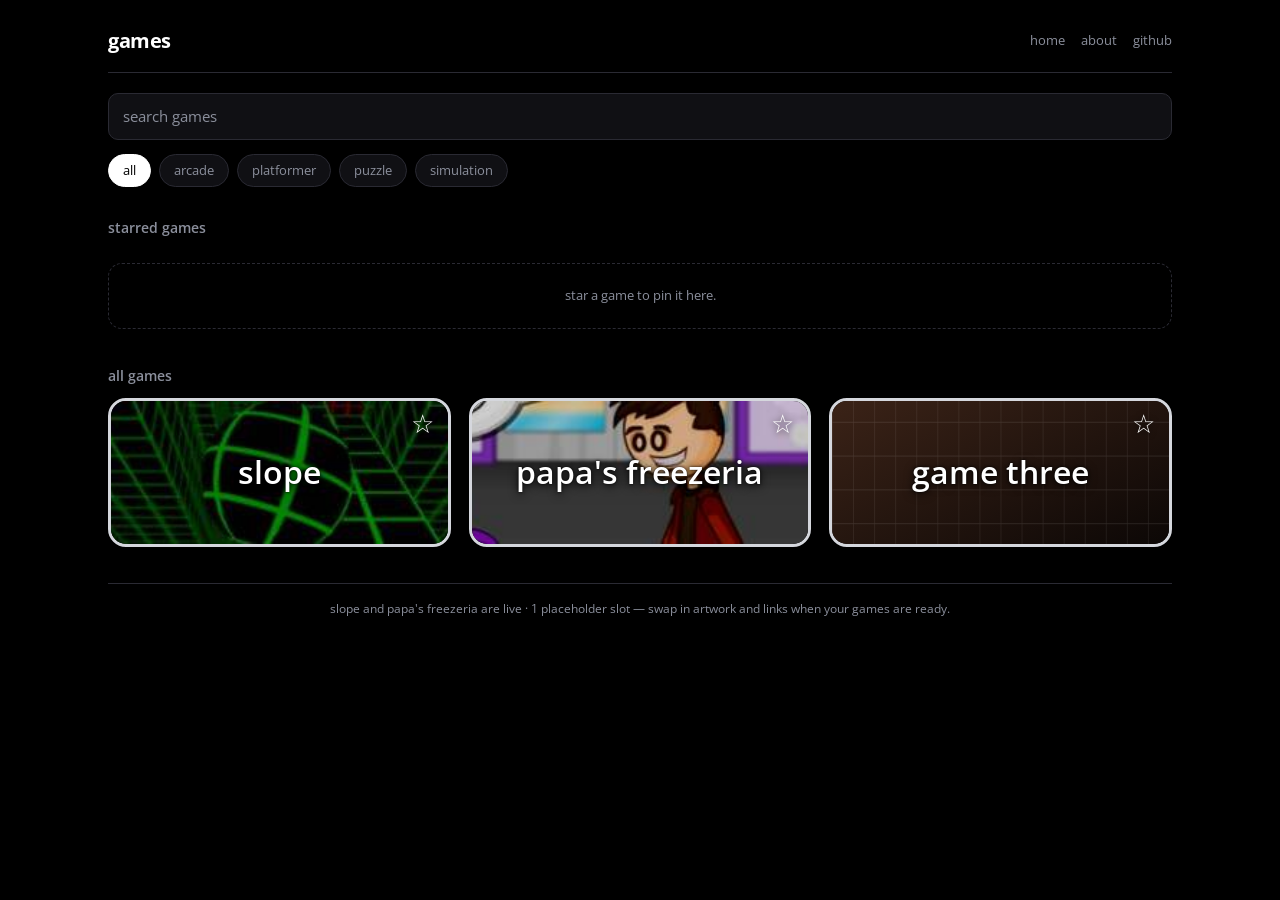
<file: source-6ab5c11ddcb6f5000783a671-a25cb5c68fce41fa-2/index.html>
<!DOCTYPE html>
<html lang="en">
<head>
<meta charset="utf-8">
<meta name="viewport" content="width=device-width, initial-scale=1, viewport-fit=cover">
<title>games</title>
<link rel="preconnect" href="https://fonts.googleapis.com">
<link rel="preconnect" href="https://fonts.gstatic.com" crossorigin>
<link href="https://fonts.googleapis.com/css2?family=Open+Sans:wght@400;600;700&display=swap" rel="stylesheet">
<style>
  :root{
    --bg:#000000;
    --panel:#101014;
    --line:#2a2a33;
    --text:#ffffff;
    --muted:#8b8f9c;
    --accent:#4ade4a;
    --star:#ffffff;
    color-scheme:dark;
    box-sizing:border-box;
    padding-top:env(safe-area-inset-top,0px);
    padding-bottom:env(safe-area-inset-bottom,0px);
  }
  *,*::before,*::after{box-sizing:border-box;}
  html{scroll-padding-top:env(safe-area-inset-top,0px);}
  body{
    margin:0;
    background:var(--bg);
    color:var(--text);
    font-family:"Open Sans",-apple-system,BlinkMacSystemFont,"Segoe UI",Roboto,sans-serif;
    font-size:15px;line-height:1.5;
    text-transform:lowercase;
    -webkit-font-smoothing:antialiased;
  }
  .wrap{max-width:1100px;margin:0 auto;padding:26px 18px 70px;}

  .top{display:flex;flex-wrap:wrap;align-items:center;gap:14px;
       padding-bottom:16px;border-bottom:1px solid var(--line);}
  .brand{font-size:20px;font-weight:700;letter-spacing:-.02em;margin-right:auto;}
  .top nav{display:flex;gap:16px;}
  .top nav a{color:var(--muted);text-decoration:none;font-size:13px;}
  .top nav a:hover,.top nav a:focus-visible{color:var(--text);}

  .search{margin:20px 0 14px;}
  .search input{
    width:100%;padding:11px 14px;border-radius:10px;
    border:1px solid var(--line);background:var(--panel);
    color:var(--text);font:inherit;text-transform:lowercase;
  }
  .search input::placeholder{color:var(--muted);}
  .search input:focus-visible{outline:2px solid var(--accent);outline-offset:1px;}

  .cats{display:flex;flex-wrap:wrap;gap:8px;margin-bottom:30px;}
  .cats button{
    border:1px solid var(--line);background:var(--panel);color:var(--muted);
    font:inherit;font-size:13px;text-transform:lowercase;
    padding:6px 14px;border-radius:999px;cursor:pointer;
  }
  .cats button:hover{color:var(--text);}
  .cats button[aria-pressed="true"]{background:#fff;border-color:#fff;color:#000;}
  .cats button:focus-visible{outline:2px solid var(--accent);outline-offset:2px;}

  h2{font-size:14px;font-weight:600;color:var(--muted);margin:0 0 12px;}
  section{margin-bottom:36px;}

  .grid{display:grid;grid-template-columns:repeat(3,1fr);gap:18px;}

  /* banner card */
  .card{
    position:relative;display:block;text-decoration:none;color:inherit;
    aspect-ratio:16/7;
    border:3px solid #d5d7dd;border-radius:18px;
    overflow:hidden;background:#000;
    isolation:isolate;
  }
  .card:hover{border-color:#fff;}
  .card:focus-visible{outline:3px solid var(--accent);outline-offset:3px;}
  .art{position:absolute;inset:0;width:100%;height:100%;object-fit:cover;z-index:-1;}
  .name{
    position:absolute;inset:0;display:grid;place-items:center;
    font-size:clamp(20px,2.6vw,32px);font-weight:600;color:#fff;
    text-shadow:0 2px 10px rgba(0,0,0,.85),0 0 3px rgba(0,0,0,.9);
    padding:0 40px;text-align:center;
  }
  .star{
    position:absolute;top:8px;right:12px;
    background:none;border:0;padding:2px;cursor:pointer;
    color:var(--star);font-size:26px;line-height:1;
    text-shadow:0 1px 6px rgba(0,0,0,.9);
  }
  .star[aria-pressed="true"]{color:#ffd84a;}
  .star:focus-visible{outline:2px solid var(--accent);outline-offset:2px;border-radius:5px;}

  .empty{color:var(--muted);font-size:13px;border:1px dashed var(--line);
         border-radius:14px;padding:22px;text-align:center;}
  footer{border-top:1px solid var(--line);padding-top:16px;color:var(--muted);font-size:12px;text-align:center;}
  @media (max-width:760px){.grid{grid-template-columns:repeat(2,1fr);}
    .name{font-size:clamp(20px,4vw,30px);}}
  @media (max-width:480px){.grid{grid-template-columns:1fr;}
    .card{aspect-ratio:16/5;}
    .name{font-size:32px;}}
  @media (prefers-reduced-motion:reduce){*{transition:none!important;animation:none!important;}}
</style>
</head>
<body>
<div class="wrap">

  <header class="top">
    <div class="brand">games</div>
    <nav><a href="#">home</a><a href="#">about</a><a href="#">github</a></nav>
  </header>

  <div class="search">
    <input id="q" type="search" placeholder="search games" aria-label="search games">
  </div>

  <div class="cats" role="group" aria-label="filter by category">
    <button aria-pressed="true" data-cat="all">all</button>
    <button aria-pressed="false" data-cat="arcade">arcade</button>
    <button aria-pressed="false" data-cat="platformer">platformer</button>
    <button aria-pressed="false" data-cat="puzzle">puzzle</button>
    <button aria-pressed="false" data-cat="simulation">simulation</button>
  </div>

  <section>
    <h2>starred games</h2>
    <div class="grid" id="starred"></div>
    <p class="empty" id="starred-empty">star a game to pin it here.</p>
  </section>

  <section>
    <h2>all games</h2>
    <div class="grid" id="all"></div>
    <p class="empty" id="all-empty" hidden>no games match that search.</p>
  </section>

  <footer>slope and papa's freezeria are live · 1 placeholder slot — swap in artwork and links when your games are ready.</footer>
</div>

<script>
/* placeholder artwork: swap `art` for an image path when you have one */
function placeholderArt(a, b){
  const svg =
    '<svg xmlns="http://www.w3.org/2000/svg" viewBox="0 0 320 100" preserveAspectRatio="none">' +
      '<defs>' +
        '<linearGradient id="g" x1="0" y1="0" x2="1" y2="1">' +
          '<stop offset="0" stop-color="' + a + '"/><stop offset="1" stop-color="' + b + '"/>' +
        '</linearGradient>' +
        '<pattern id="p" width="20" height="20" patternUnits="userSpaceOnUse">' +
          '<path d="M20 0H0V20" fill="none" stroke="rgba(255,255,255,.12)" stroke-width="1"/>' +
        '</pattern>' +
      '</defs>' +
      '<rect width="320" height="100" fill="url(#g)"/>' +
      '<rect width="320" height="100" fill="url(#p)"/>' +
    '</svg>';
  return "data:image/svg+xml;charset=utf-8," + encodeURIComponent(svg);
}

const GAMES = [
  { id:"one",   name:"slope",      cat:"arcade",     art:"games/slope/banner.jpg", href:"games/slope/" },
  { id:"two",   name:"papa's freezeria", cat:"simulation", art:"games/papasfreezeria/banner.jpg", href:"games/papasfreezeria/" },
  { id:"three", name:"game three", cat:"puzzle",     art:placeholderArt("#3d2418","#0a0605") }
];

let starred = new Set();
try { starred = new Set(JSON.parse(localStorage.getItem("starred") || "[]")); } catch (e) {}
function save(){ try { localStorage.setItem("starred", JSON.stringify([...starred])); } catch (e) {} }

let cat = "all", query = "";

function card(g){
  const on = starred.has(g.id);
  const el = document.createElement("a");
  el.className = "card";
  el.href = g.href || "#";
  if (g.href) { el.target = "_blank"; el.rel = "noopener"; }
  el.innerHTML =
    '<img class="art" src="' + g.art + '" alt="">' +
    '<span class="name">' + g.name + '</span>' +
    '<button class="star" aria-pressed="' + on + '" aria-label="star ' + g.name + '">' +
    (on ? "\u2605" : "\u2606") + '</button>';
  el.querySelector(".star").addEventListener("click", e => {
    e.preventDefault(); e.stopPropagation();
    starred.has(g.id) ? starred.delete(g.id) : starred.add(g.id);
    save(); render();
  });
  return el;
}

function render(){
  const all = document.getElementById("all");
  const star = document.getElementById("starred");
  all.innerHTML = ""; star.innerHTML = "";

  const shown = GAMES.filter(g => (cat === "all" || g.cat === cat) && g.name.includes(query));
  shown.forEach(g => all.appendChild(card(g)));
  document.getElementById("all-empty").hidden = shown.length > 0;

  const fav = GAMES.filter(g => starred.has(g.id));
  fav.forEach(g => star.appendChild(card(g)));
  document.getElementById("starred-empty").hidden = fav.length > 0;
}

document.querySelectorAll(".cats button").forEach(b => {
  b.addEventListener("click", () => {
    cat = b.dataset.cat;
    document.querySelectorAll(".cats button").forEach(o => o.setAttribute("aria-pressed", String(o === b)));
    render();
  });
});

document.getElementById("q").addEventListener("input", e => {
  query = e.target.value.trim().toLowerCase();
  render();
});

render();
</script>
</body>
</html>
</file>
